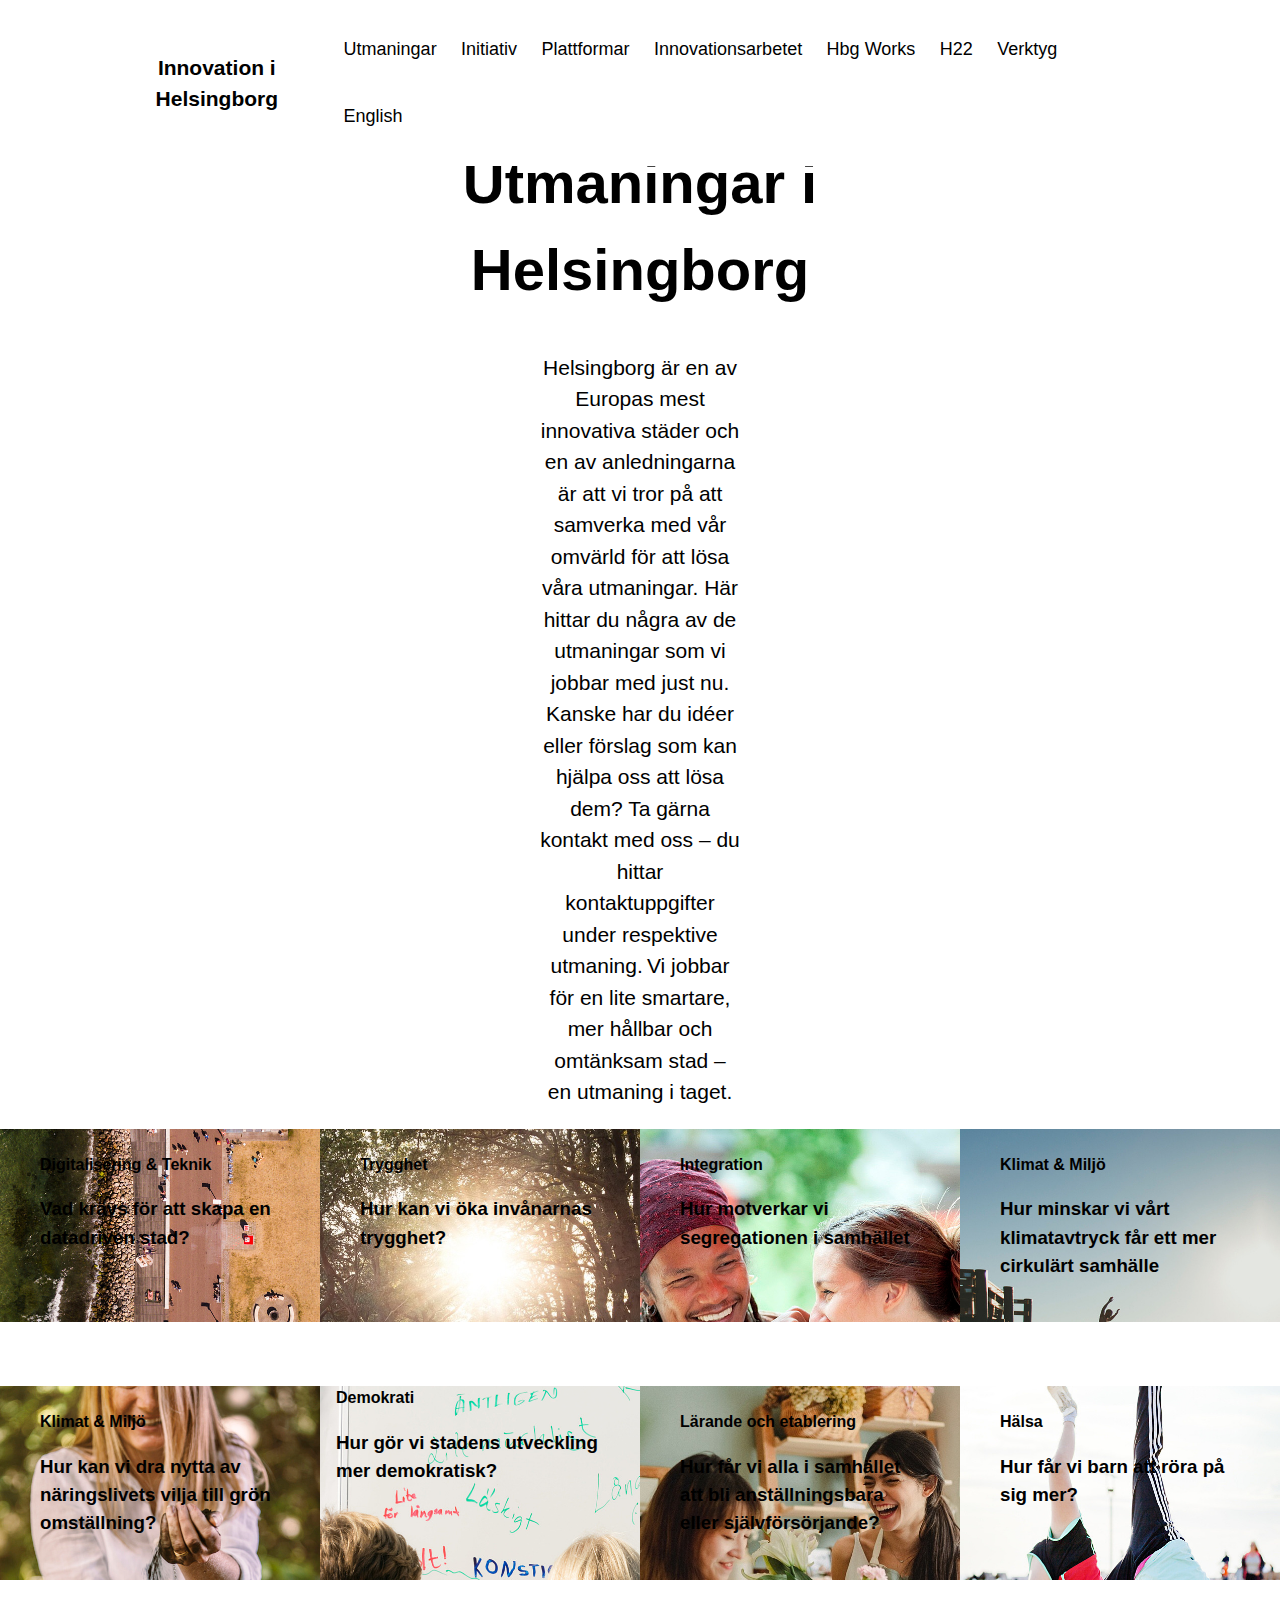
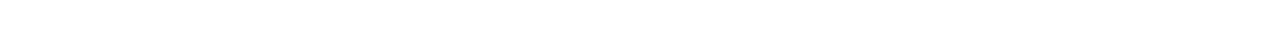
<file: utmaningar.html>
<!DOCTYPE html>
<html lang="en">
<head>
    <link rel="stylesheet" href="../css2/mystyle2.css">

    <meta charset="UTF-8">
    <meta http-equiv="X-UA-Compatible" content="IE=edge">
    <meta name="viewport" content="width=device-width, initial-scale=1.0">
    
    <title>Utmaningar</title>
</head>
<body>
    <header>
        <div id="header">
            <div class="header">
            <h1><a href="../index.html">Innovation i Helsingborg</h1>
            </div>
    
            <div class="nav">
                <ul class="navbar">
                    <li>
                        <a href="../innovation.helsingborg.se/utmaningar.html">Utmaningar</a>
                        </li>
    
                        <li>
                            <a href="">Initiativ</a>
                        </li>
    
                        <li>
                            <a href="">Plattformar</a>
                        </li>
    
                        <li>
                            <a href="">Innovationsarbetet</a>
                        </li>
    
                        <li>
                            <a href="">Hbg Works</a>
                        </li>
    
                        <li>
                            <a href="">H22</a>
                        </li>
                        
                        <li>
                            <a href="">Verktyg</a>
                        </li>
    
                        <li>
                            <a href="">English</a>
                        </li>
                </ul>
            </div>
    </div>
    
    </div>
</header>

<section>
    <div class="sektion1">
        <div class="sektion1text">
            <h1>Utmaningar i Helsingborg</h1>
            <p>Helsingborg är en av Europas mest innovativa städer och en av anledningarna är att vi tror på att samverka med vår omvärld för att lösa våra utmaningar. Här hittar du några av de utmaningar som vi jobbar med just nu. Kanske har du idéer eller förslag som kan hjälpa oss att lösa dem? Ta gärna kontakt med oss – du hittar kontaktuppgifter under respektive utmaning. Vi jobbar för en lite smartare, mer hållbar och omtänksam stad – en utmaning i taget.</p>
        </div>
    </div>
</section>

<section id="sektion2">
    <div class="sektion2">
        <div class="gridcontainer">
            <div class="img1">
                <div class="text1">
                    <b>Digitalisering & Teknik</b>
                    <h3>Vad krävs för att skapa en datadriven stad?</h3>
                </div>
            </div>

            <div class="img2">
                <div class="text2">
                    <b>Trygghet</b>
                    <h3>Hur kan vi öka invånarnas trygghet?</h3>
                </div>
            </div>

            <div class="img3">
                <div class="text3">
                    <b>Integration</b>
                    <h3>Hur motverkar vi segregationen i samhället</h3>
                </div>
            </div>

            <div class="img4">
                <div class="text4">
                    <b>Klimat & Miljö</b>
                    <h3>Hur minskar vi vårt klimatavtryck får ett mer cirkulärt samhälle</h3>
                </div>
            </div>

            <div class="img5">
                <div class="text5">
                    <b>Klimat & Miljö</b>
                    <h3>Hur kan vi dra nytta av näringslivets vilja till grön omställning?</h3>
                </div>
            </div>

            <div class="img6">
                <div class="text 6">
                    <b>Demokrati</b>
                    <h3>Hur gör vi stadens utveckling mer demokratisk?</h3>
                </div>
            </div>

            <div class="img7">
                <div class="text7">
                    <b>Lärande och etablering</b>
                    <h3>Hur får vi alla i samhället att bli  anställningsbara eller självförsörjande?</h3>
                </div>
            </div>

            <div class="img8">
                <div class="text8">
                    <b>Hälsa</b>
                    <h3>Hur får vi barn att röra på sig mer?</h3>
                </div>
            </div>

        </div>
    </div>
</section>










</body>
</html>
</file>
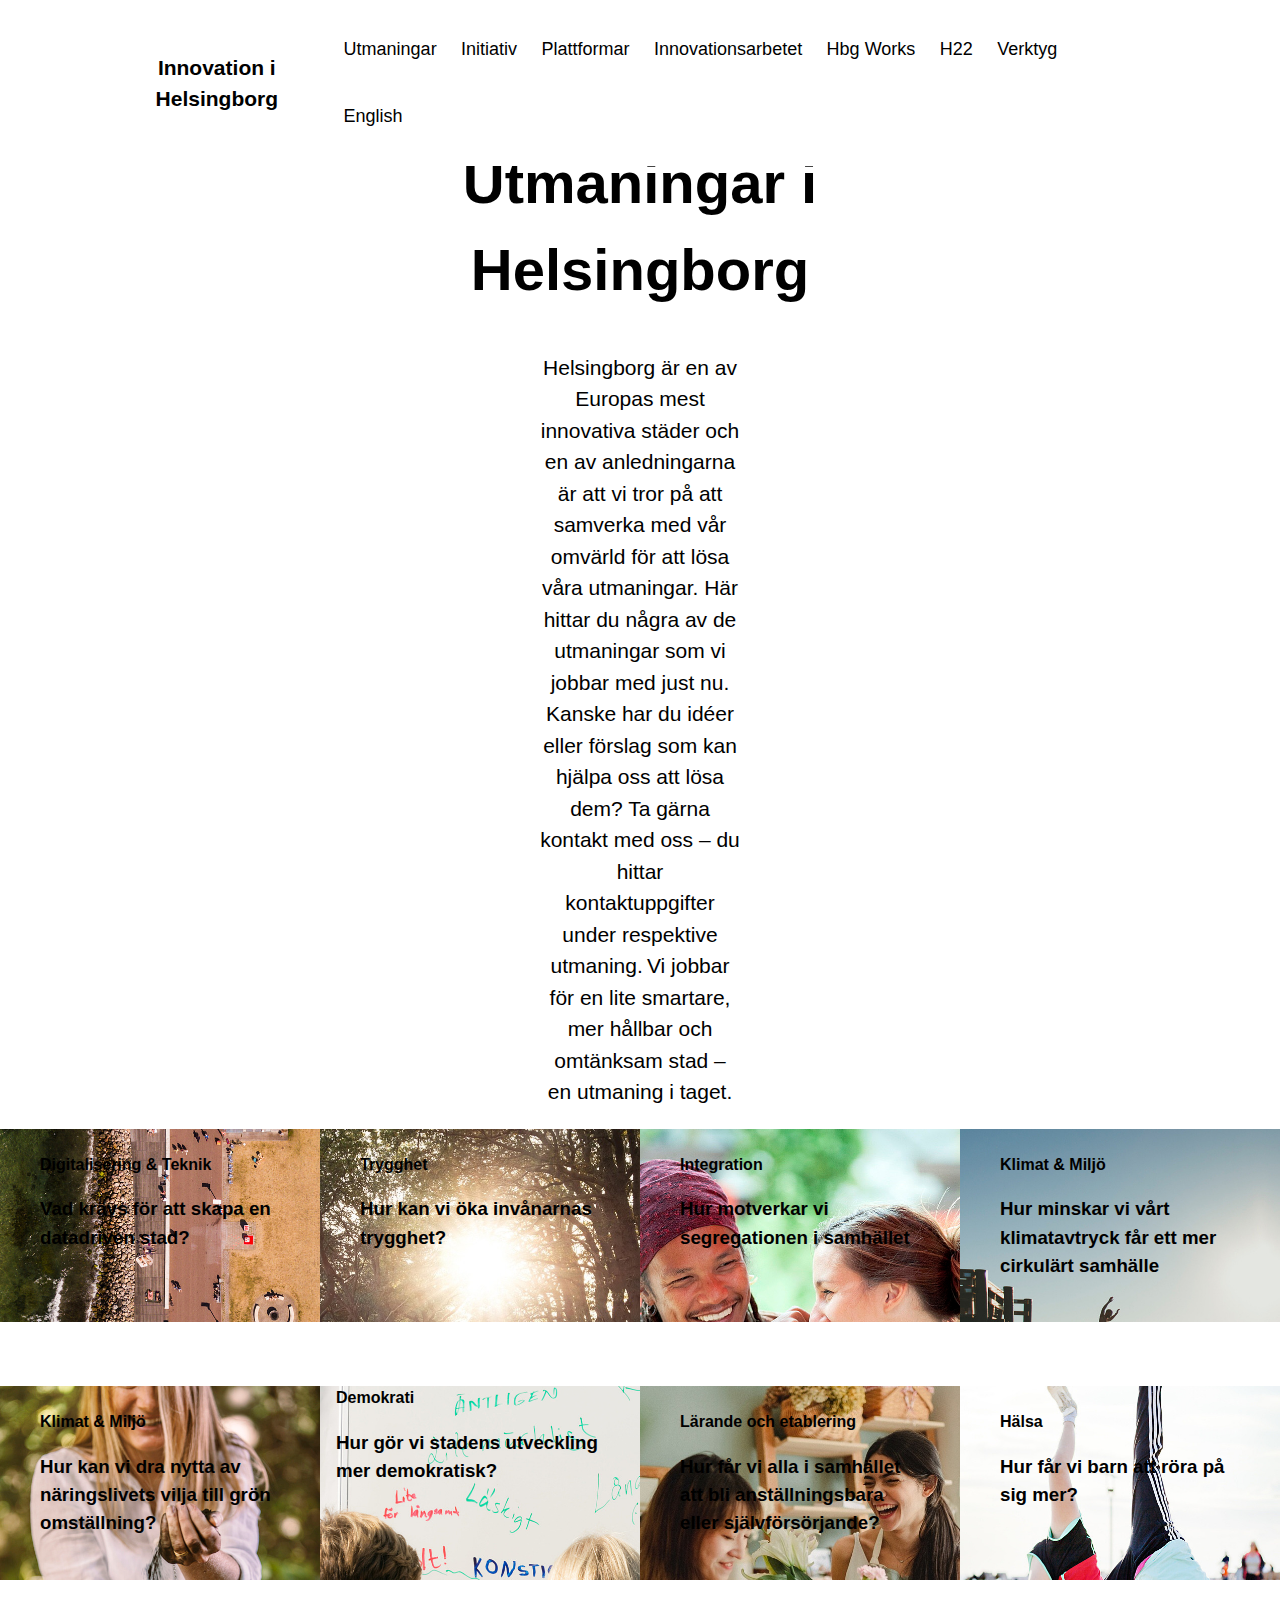
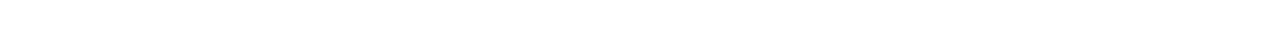
<file: utmaningar/utmaningar.html>
<!DOCTYPE html>
<html lang="en">
<head>
    <link rel="stylesheet" href="../css2/mystyle2.css">

    <meta charset="UTF-8">
    <meta http-equiv="X-UA-Compatible" content="IE=edge">
    <meta name="viewport" content="width=device-width, initial-scale=1.0">
    
    <title>Utmaningar</title>
</head>
<body>
    <header>
        <div id="header">
            <div class="header">
            <h1><a href="../index.html">Innovation i Helsingborg</h1>
            </div>
    
            <div class="nav">
                <ul class="navbar">
                    <li>
                        <a href="../utmaningar/utmaningar.html">Utmaningar</a>
                        </li>
    
                        <li>
                            <a href="">Initiativ</a>
                        </li>
    
                        <li>
                            <a href="">Plattformar</a>
                        </li>
    
                        <li>
                            <a href="">Innovationsarbetet</a>
                        </li>
    
                        <li>
                            <a href="">Hbg Works</a>
                        </li>
    
                        <li>
                            <a href="">H22</a>
                        </li>
                        
                        <li>
                            <a href="">Verktyg</a>
                        </li>
    
                        <li>
                            <a href="">English</a>
                        </li>
                </ul>
            </div>
    </div>
    
    </div>
</header>

<section>
    <div class="sektion1">
        <div class="sektion1text">
            <h1>Utmaningar i Helsingborg</h1>
            <p>Helsingborg är en av Europas mest innovativa städer och en av anledningarna är att vi tror på att samverka med vår omvärld för att lösa våra utmaningar. Här hittar du några av de utmaningar som vi jobbar med just nu. Kanske har du idéer eller förslag som kan hjälpa oss att lösa dem? Ta gärna kontakt med oss – du hittar kontaktuppgifter under respektive utmaning. Vi jobbar för en lite smartare, mer hållbar och omtänksam stad – en utmaning i taget.</p>
        </div>
    </div>
</section>

<section id="sektion2">
    <div class="sektion2">
        <div class="gridcontainer">
            <div class="img1">
                <div class="text1">
                    <b>Digitalisering & Teknik</b>
                    <h3>Vad krävs för att skapa en datadriven stad?</h3>
                </div>
            </div>

            <div class="img2">
                <div class="text2">
                    <b>Trygghet</b>
                    <h3>Hur kan vi öka invånarnas trygghet?</h3>
                </div>
            </div>

            <div class="img3">
                <div class="text3">
                    <b>Integration</b>
                    <h3>Hur motverkar vi segregationen i samhället</h3>
                </div>
            </div>

            <div class="img4">
                <div class="text4">
                    <b>Klimat & Miljö</b>
                    <h3>Hur minskar vi vårt klimatavtryck får ett mer cirkulärt samhälle</h3>
                </div>
            </div>

            <div class="img5">
                <div class="text5">
                    <b>Klimat & Miljö</b>
                    <h3>Hur kan vi dra nytta av näringslivets vilja till grön omställning?</h3>
                </div>
            </div>

            <div class="img6">
                <div class="text 6">
                    <b>Demokrati</b>
                    <h3>Hur gör vi stadens utveckling mer demokratisk?</h3>
                </div>
            </div>

            <div class="img7">
                <div class="text7">
                    <b>Lärande och etablering</b>
                    <h3>Hur får vi alla i samhället att bli  anställningsbara eller självförsörjande?</h3>
                </div>
            </div>

            <div class="img8">
                <div class="text8">
                    <b>Hälsa</b>
                    <h3>Hur får vi barn att röra på sig mer?</h3>
                </div>
            </div>

        </div>
    </div>
</section>










</body>
</html>
</file>
<file: css2/mystyle2.css>
* {box-sizing:border-box;
}

body {margin:0;
    padding:0;
    border:0;
    line-height:1.5;
    font-family:-apple-system, Roboto, Oxygen, Ubuntu, Cantarell, 'Open Sans', 'Helvetica Neue', sans-serif;
    font-size:100%;
}

img {border-radius:10px;}

#header {display:flex;
         justify-content:center;
         align-items:center;
         width:100%;
         position:fixed;
         top:0;
         background-color:white;
}


.header {width:25%;
         text-align:center;
}

.header a {color:black;
}

.header a:link {text-decoration:none;
}

.header a:hover {text-decoration:underline;
}

.header h1 {font-size:21px;
            padding-left:140px;
}

.nav {width:25;
      margin-right:200px;
}

.navbar {display:block;
}

.navbar ul {list-style-type:none;
}

.navbar li {display:inline-block;
            padding:20px 10px;
            vertical-align:middle;
            font-size:18px;
}

.navbar li a {color:black;             
}

.navbar li a:link {text-decoration:none;
}

.navbar li a:hover {text-decoration:underline;
}


.sektion1 {width:100%;
           display:flex;
           justify-content:center;
           align-items:center;
}

.sektion1text {width:50%;
               padding-top:100px;
               text-align:center;
}

.sektion1text h1 {font-size:58px;
}

.sektion1text p {font-size:21px;
                 padding:0px 220px;
                 font-weight:300;
}

.sektion2 {width:100%;
           margin:0 auto;
}

.gridcontainer {display:flex;
                flex-flow:row wrap;
                justify-content:center;
                margin:0 auto;
}

.img1 {max-width:25%;
       padding:0px 16px;
       margin-bottom:64px;
       background-image:url(../images/groningen-v2-scaled-636x848.jpg);
       background-size:cover;
       background-repeat:no-repeat;
}

.text1 {width:100%;
        padding:24px;
        bottom:0;
        left:0;
}

.img2 {max-width:25%;
    padding:0px 16px;
    margin-bottom:64px;
    background-image:url(../images/girls-4582899_1920-636x848.jpg);
    background-size:cover;
    background-repeat:no-repeat;
}

.text2 {width:100%;
        padding:24px;
        bottom:0;
        left:0;
}

.img3 {max-width:25%;
    padding:0px 16px;
    margin-bottom:64px;
    background-image:url(../images/slf037318-scaled-636x848.jpg);
    background-size:cover;
    background-repeat:no-repeat;
}

.text3 {width:100%;
        padding:24px;
        bottom:0;
        left:0;
}

.img4 {max-width:25%;
    padding:0px 16px;
    margin-bottom:64px;
    background-image:url(../images/mickael-tannus-brygga-v2-scaled-636x848.jpg);
    background-size:cover;
    background-repeat:no-repeat;
}

.text4 {width:100%;
    padding:24px;
    bottom:0;
    left:0;
}

.img5 {max-width:25%;
    padding:0px 16px;
    margin-bottom:64px;
    background-image:url(../images/200831_shp_anja2-scaled-636x848.jpg);
    background-size:cover;
    background-repeat:no-repeat;
}

.text5 {width:100%;
    padding:24px;
    bottom:0;
    left:0;
}

.img6 {max-width:25%;
    padding:0px 16px;
    margin-bottom:64px;
    background-image:url(../images/dsc_0147-hor-scaled-636x848.jpg);
    background-size:cover;
    background-repeat:no-repeat;
}

.text6 {width:100%;
    padding:24px;
    bottom:0;
    left:0;
}

.img7 {max-width:25%;
    padding:0px 16px;
    margin-bottom:64px;
    background-image:url(../images/pexels-amina-filkins-5409735-scaled-636x848.jpg);
    background-size:cover;
    background-repeat:no-repeat;
}

.text7 {width:100%;
    padding:24px;
    bottom:0;
    left:0;
}

.img8 {max-width:25%;
    padding:0px 16px;
    margin-bottom:64px;
    background-image:url(../images/sbf034885-scaled-636x848.jpg);
    background-size:cover;
    background-repeat:no-repeat;
}

.text8 {width:100%;
    padding:24px;
    bottom:0;
    left:0;
}
</file>
